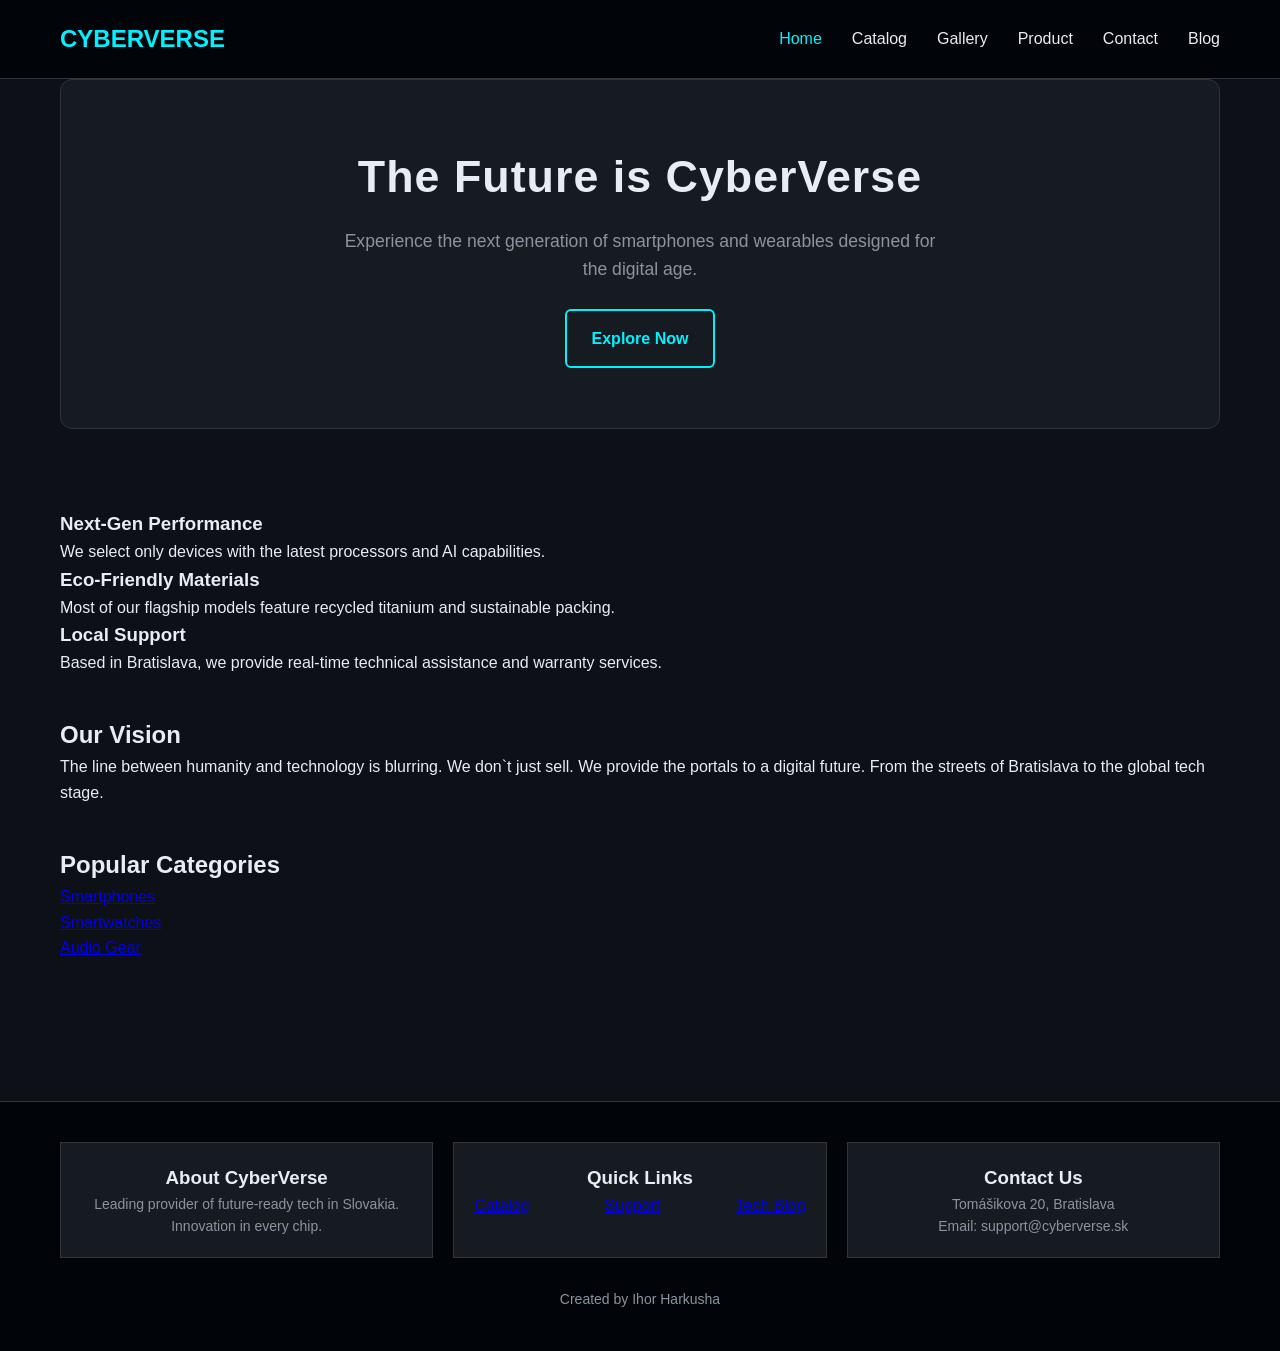
<file: index.html>
<!DOCTYPE html>
<html lang="en">
<head>
    <meta charset="UTF-8">

  <!-- makes site comfortable for different devices -->
    <meta name="viewport" content="width=device-width, initial-scale=1.0">

    <title>CyberVerse | Home</title>
  <!-- connect css -->
  <link rel="stylesheet" href="style.css">
</head>
<body>


<!-- Top part with navigation and logo -->
  <header>
    <nav class="container">
      <div class="logo">CyberVerse</div>
      <!-- menu links -->
      <ul class="nav-links">
        <li><a href="index.html" class="active">Home</a></li>
        <li><a href="catalog.html">Catalog</a></li>
        <li><a href="gallery.html">Gallery</a></li>
        <li><a href="product.html">Product</a></li>
        <li><a href="contact.html">Contact</a></li>
        <li><a href="blog.html">Blog</a></li>
      </ul>
    </nav>
  </header>

<!-- main content -->
<main class="container">

  <!-- main banner -->
  <section class="hero">
    <div class="hero-content">
      <h1>The Future is CyberVerse</h1>
      <p>Experience the next generation of smartphones and wearables designed for the digital age.</p>
      <a href="catalog.html" class="btn-main">Explore Now</a>
    </div>
  </section>

  <!-- section with features -->
  <section class="features">

    <!-- feature-item structure -->
    <div class="feature-item">
      <h3>Next-Gen Performance</h3>
      <p>We select only devices with the latest processors and AI capabilities.</p>
    </div>
    <!-- end of the structure -->

    <!-- ------------------- -->
    <div class="feature-item">
      <h3>Eco-Friendly Materials</h3>
      <p>Most of our flagship models feature recycled titanium and sustainable packing.</p>
    </div>
    <!-- ------------------- -->

    <!-- ------------------- -->
    <div class="feature-item">
      <h3>Local Support</h3>
      <p>Based in Bratislava, we provide real-time technical assistance and warranty services.</p>
    </div>
    <!-- ------------------- -->
  </section>

  <!-- "About" section -->
  <section class="about-brief">
    <h2>Our Vision</h2>
    <p>
      The line between humanity and technology is blurring. We don`t just sell.
      We provide the portals to a digital future. From the streets of Bratislava to the global tech stage.
    </p>
  </section>
  <!-- section with categories -->
  <section class="home-categories">
    <h2 class="section-title">Popular Categories</h2>
    <div class="category-grid">

      <!-- category card -->
      <a href="catalog.html" class="category-card"> <!-- link to other page -->
        <span>Smartphones<br></span>
      </a>
      <!-- end of the structure -->

      <!-- ------------------- -->
      <a href="catalog.html" class="category-card">
        <span>Smartwatches<br></span>
      </a>
      <!-- ------------------- -->

      <!-- ------------------- -->
      <a href="catalog.html" class="category-card">
        <span>Audio Gear<br></span>
      </a>
      <!-- ------------------- -->
    </div>
  </section>
</main>
<!-- bottom part -->
<footer>
  <div class="container">
    <div class="footer-content">
      <div class="footer-section">
        <h3>About CyberVerse</h3>
        <p>Leading provider of future-ready tech in Slovakia. Innovation in every chip.</p>
      </div>
      <div class="footer-section">
        <h3>Quick Links</h3>
        <nav class="footer-links">
          <a href="catalog.html">Catalog</a>
          <a href="contact.html">Support</a>
          <a href="blog.html">Tech Blog</a>
        </nav>
      </div>
      <div class="footer-section">
        <h3>Contact Us</h3>
        <p>Tomášikova 20, Bratislava</p>
        <p>Email: support@cyberverse.sk</p>
      </div>
    </div>
    <p>Created by Ihor Harkusha</p>
  </div>
</footer>
</body>
</html>
</file>
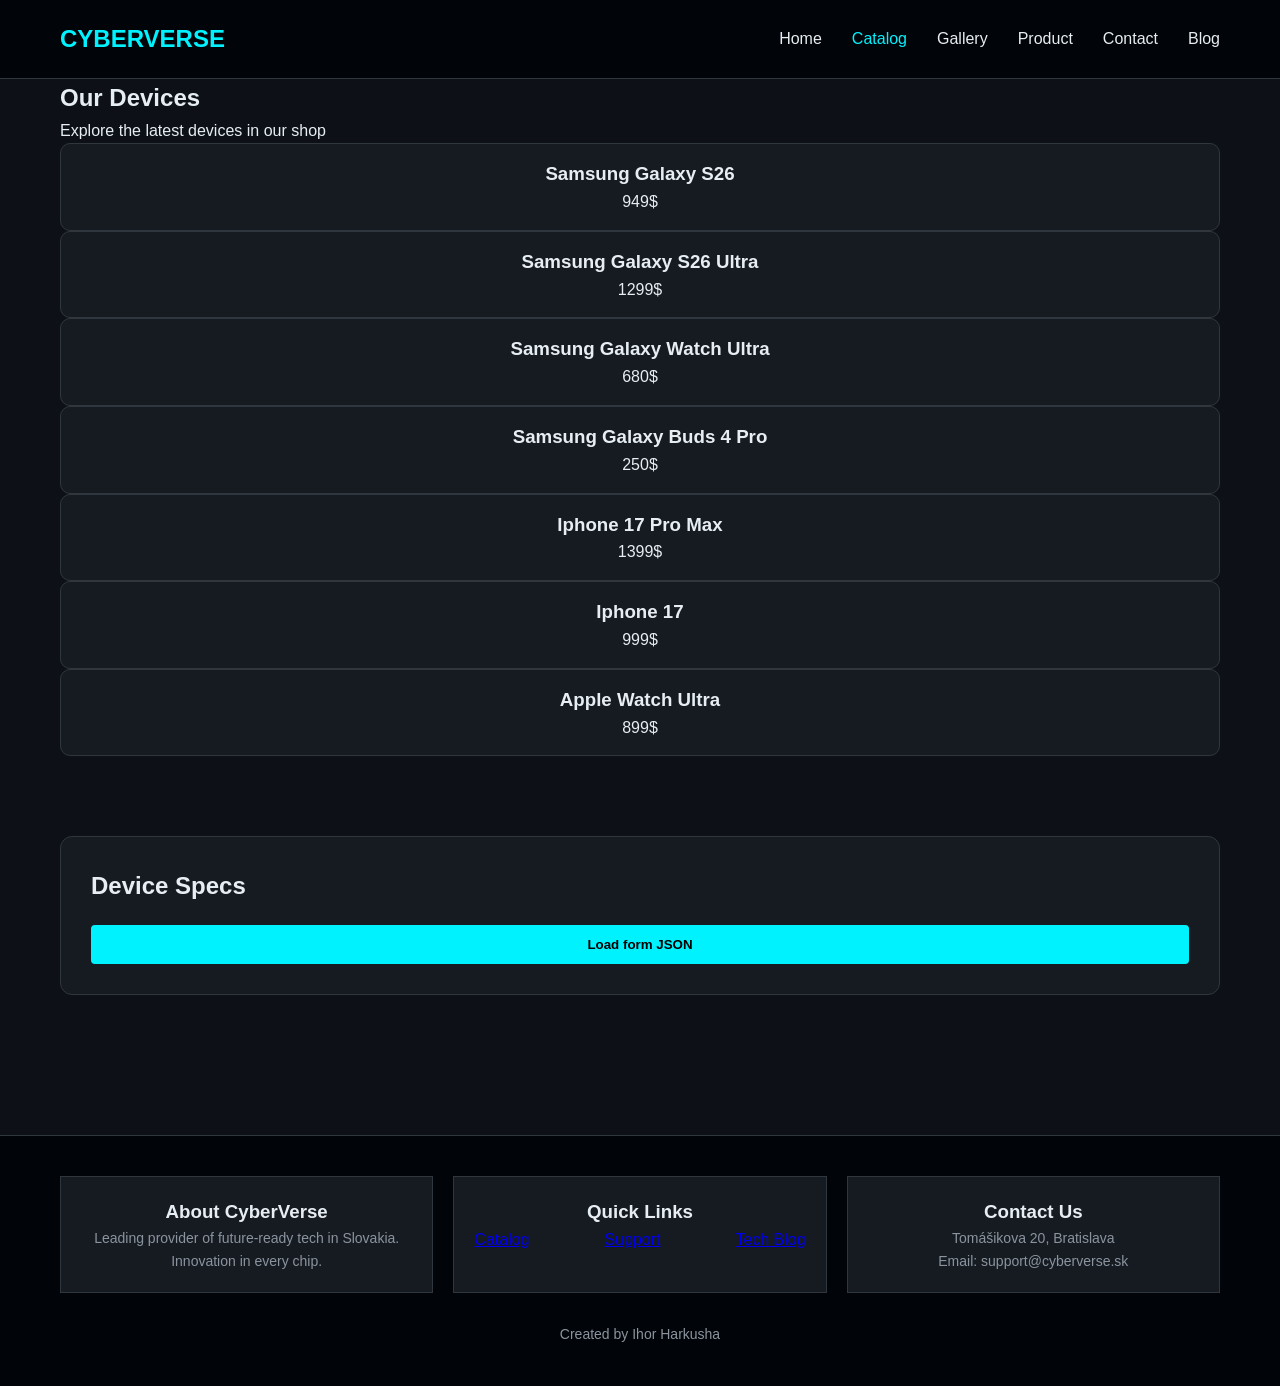
<file: catalog.html>
<!DOCTYPE html>
<html lang="en">
<head>
    <meta charset="UTF-8">

    <!-- makes site comfortable for different devices -->
    <meta name="viewport" content="width=device-width, initial-scale=1.0">
    <title>CyberVerse | Catalog </title>

    <!-- connect css -->
    <link rel="stylesheet" href="style.css">
</head>
<body>
<!-- Header with menu -->
<header>
    <nav class="container">
        <div class="logo">CyberVerse</div>

        <!-- navigation -->
        <ul class="nav-links">
            <li><a href="index.html">Home</a></li>
            <li><a href="catalog.html" class="active">Catalog</a></li>
            <li><a href="gallery.html">Gallery</a></li>
            <li><a href="product.html">Product</a></li>
            <li><a href="contact.html">Contact</a></li>
            <li><a href="blog.html">Blog</a></li>
        </ul>
    </nav>
</header>

<!-- Main content -->
<main class="container">
    <section class="catalog">
        <h1>Our Devices</h1>
        <p>Explore the latest devices in our shop</p>

        <!-- grid with product -->
        <div class="product-grid">

            <!-- product card and it`s structure -->
            <div class="product-card">
                <h3>Samsung Galaxy S26</h3>
                <p class="price">949$</p>
            </div>
            <!-- end of the card and structure -->

            <div class="product-card">
                <h3>Samsung Galaxy S26 Ultra</h3>
                <p class="price">1299$</p>
            </div>


            <div class="product-card">
                <h3>Samsung Galaxy Watch Ultra</h3>
                <p class="price">680$</p>
            </div>


            <div class="product-card">
                <h3>Samsung Galaxy Buds 4 Pro</h3>
                <p class="price">250$</p>
            </div>


            <div class="product-card">
                <h3>Iphone 17 Pro Max</h3>
                <p class="price">1399$</p>
            </div>


            <div class="product-card">
                <h3>Iphone 17</h3>
                <p class="price">999$</p>
            </div>


            <div class="product-card">
                <h3>Apple Watch Ultra</h3>
                <p class="price">899$</p>
            </div>


        </div>
    </section>


<!-- Section container for AJAX device specifications-->
<!-- user has to press button "load" and specs will load from JSON file -->
<section class="container ajax-section">
    <!-- section title -->
    <h2>Device Specs</h2>

    <!-- button for loading data from JSON -->
    <button id="loadSpecsBtn" class="btn-send">Load form JSON</button>

    <!-- Container with table -->
    <div id="tableContainer" style="margin-top: 20px; display: none;">
        <!-- Table with specifications -->
        <table id="specTable" style="width: 100%; border-collapse: collapse;">

            <!-- Table header-->
            <thead>
            <tr style="background-color: #eee;">
                <!--colums-->
            <th>Category</th>
            <th>Brand</th>
            <th>Model</th>
            <th>Price</th>
            <th>Specs</th>
            </tr>
            </thead>

            <!-- Table body will be filled dynamically due to javascript -->
            <tbody id="tableBody"></tbody>
        </table>
    </div>
</section>
</main>
<!-- javascrip file that handles logic -->
<script src="ajax-script.js"></script>

    <!-- bottom part -->
    <footer>
        <div class="container">
            <div class="footer-content">
                <div class="footer-section">
                    <h3>About CyberVerse</h3>
                    <p>Leading provider of future-ready tech in Slovakia. Innovation in every chip.</p>
                </div>
                <div class="footer-section">
                    <h3>Quick Links</h3>
                    <nav class="footer-links">
                        <a href="catalog.html">Catalog</a>
                        <a href="contact.html">Support</a>
                        <a href="blog.html">Tech Blog</a>
                    </nav>
                </div>
                <div class="footer-section">
                    <h3>Contact Us</h3>
                    <p>Tomášikova 20, Bratislava</p>
                    <p>Email: support@cyberverse.sk</p>
                </div>
            </div>
            <p>Created by Ihor Harkusha</p>
        </div>
    </footer>
</body>
</html>
</file>
<file: style.css>
/* storing all general colors */
:root {
    --primary-blue: #00f2ff;
    --dark-background: #0d1117;
    --card-background: #161b22;
    --text-white: #e6edf3;
    --gray-text: #8b949e;
}


/* remove all default settings of margins and paddings */
*{
    margin: 0;
    padding: 0;
    box-sizing: border-box;
}



/* styles for the whole page */
body{
    font-family: 'SegoeUI', Arial, sans-serif; /* font */
    background-color: var(--dark-background); /* dark background */
    color: var(--text-white);/* white text*/
    line-height: 1.6;/* space between lines */
}


/* centered container with max width */
.container{
    max-width: 1200px;
    margin: 0 auto; /* centres it */
    padding: 0 20px;
}

/* the site header at the top */
header {
    background-color: #010409;
    padding: 20px 0;
    border-bottom: 1px solid #30363d; /* line at the bottom */
}

/* main content going top to bottom */
main.container{
    display: flex;
    flex-direction: column; /* elements go from top to bottom */
    gap: 40px; /* space between elements */
    padding-bottom: 60px;
    min-height: 80vh; /* takes at least 80% of screen height */
}


/* big banner at the top of the page */
.hero{
    background-color: var(--card-background);
    height: 350px;
    display: flex;
    align-items: center; /* center vertically */
    justify-content: center; /* center horizontally */
    text-align: center;
    border-radius: 12px; /* rounded corners */
    border: 1px solid #30363d;
    margin-bottom: 40px;
    padding: 0 20px;
}

/* big heading inside the banner */
.hero h1{
    font-size: 2.8rem; /* big font */
    color: var(--text-white);
    margin-bottom: 15px;
    letter-spacing: 1px; /* space between letters */
}

/* paragraph text below the heading */
.hero p{
    color: var(--gray-text);
    max-width: 600px;
    margin: 0 auto 25px; /* auto sides - centers the block */
    font-size: 1.1rem;
}

/* button with transparent background and blue border  */
.btn-main{
    background-color: transparent;
    color: var(--primary-blue);
    padding: 15px 25px;
    border: 2px solid var(--primary-blue);
    border-radius: 6px;
    font-weight: bold;
    text-decoration: none; /* removing underline from link */
    display: inline-block;
    transition: 0.3s ease; /* smooth transition */
}

/* on hover button fills with colors */
.btn-main:hover{
    background-color: var(--primary-blue);
    color: #0d1117;
}

/* navigation - logo on the left links on the right */
nav{
    display: flex;
    justify-content: space-between; /* pushes items to the sides */
    align-items: center;
}

/* LOGO */
.logo{
    font-size: 24px;
    font-weight: bold;
    color: var(--primary-blue);
    text-transform: uppercase; /* makes text uppercase */
}

/* list of links in the navigation */
.nav-links{
    display: flex;
    list-style: none;/* removes the bullet points */
    gap: 30px;
}

/* nav links styling*/
.nav-links a{
    text-decoration: none; /* no underline */
    color: var(--text-white);
    font-weight: 500;
    transition: 0.3s;
}

/* active link and hover turn blue */
.nav-links a:hover, .nav-links a.active{
    color: var(--primary-blue);
}

/* contact page grid - two columns */
.contact-grid{
    display: grid;
    grid-template-columns: 1fr 1fr; /* two equal columns */
    gap: 50px;
    margin-top: 40px;
}

/* placeholder block for the map */
.map-placeholder{
    background-color: #21262d;
    height: auto;
    display: flex;
    align-items: center;
    justify-content: center;
    border: 1px solid #30363d;
    border-radius: 8px;
    margin-bottom: 20px;
    overflow: hidden; /* nothing sticks out of the edges */
}

/* wrapper for the real map */
.map-container{
    width: 100%;
    height: auto;
    overflow: hidden;
    border-radius: 8px;
    border: 1px solid #30363d;
    margin-bottom: 20px;
}


/* the map image itself */
.static-map{
    width: 100%;
    height: auto;
    display: block; /* removes weird gap at the bottom if img*/
    object-fit: contain;
}

/*  heading in the adress block*/
.adress-box h3{
    color: var(--primary-blue);
    margin-bottom: 10px;
}

/* the contact from block */
.letter-box{
    background-color: var(--card-background);
    padding: 30px;
    border-radius: 8px;
    border: 1px solid #30363d;
}

/* space below each form field */
.form-group{
    margin-bottom: 20px;
}

/* labels above form fields  */
.form-group label{
    display: block; /*  so its on its own line */
    margin-bottom: 5px;
    font-size: 14px;
    color: var(--gray-text);
}

/* styling all input fields at once */
input, select, textarea{
    width: 100%;
    padding: 12px;
    background: #0d1117; /* dark backgrounds */
    border: 1px solid #30363d;
    color: white;
    border-radius: 6px;
}

/* the send button for the form */
.btn-send{
    background-color: var(--primary-blue);
    color: #000;  /* black text */
    border: none;
    padding: 12px 40px;
    font-weight: bold;
    cursor:pointer; /* pointer cursor on hover */
    display: block;
    width: 100%; /* full width */
    margin-top: 20px;
    border-radius: 6px;
    transition: 0.3s;
}

/* blog section */
.blog-section{
    margin-top: 40px;
}
/* one blog post */
.blog-item{
    margin-bottom: 60px;
}

/* blog post image with fixed height */
.blog-picture{
    width: 100%;
    height: 400px;
    background: #21262d; /* fallback if image doesnt load */
    overflow: hidden;
    border-radius: 8px;
}

/* image fills the whole block */
.blog-picture img{
    width: 100%;
    height: 100%;
    object-fit: cover; /* crops it if needed */
}

/* blog article text */
.blog-text{
    margin-top: 20px;
    font-size: 18px;
    color: #c9d1d9
}

/* footer at the bottom */
footer{
    margin-top: 80px;
    padding: 40px 0;
    background: #010409;
    border-top: 1px solid #30363d;
}

/* inside footer - three columns */
.footer-content{
    display: flex;
    justify-content: space-between;
    gap: 20px;
    margin-bottom: 30px;
}

/* one column in the footer */
.footer-section{
    flex: 1; /* they all stretch equally */
    background: var(--card-background);
    padding: 20px;
    text-align: center;
    border: 1px solid #30363d;
}

/* small copyright text */
footer p{
    text-align: center;
    color: var(--gray-text);
    font-size: 14px;
}

/* buy button - bright and big */
.btn-buy{
    background-color: var(--primary-blue);
    color: #000;
    padding: 15px 30px;
    border: none;
    border-radius: 6px;
    font-size: 1.1rem;
    font-weight: bold;
    cursor: pointer;
    width: 100%;
    margin-top: 20px;
    transition: 0.3s ease;
}

/*checkbox with text on the same line */
.form-group-checkbox-group{
    display: flex;
    align-items: center; /* align to centre */
    gap: 10px;
    margin: 20px 0;
    color: var(--gray-text);
    font-size: 0.9rem;
}

/* size of the checkbox*/
.form-group-checkbox-group input[type="checkbox"]{
    width: 18px;
    height: 18px;
    cursor: pointer;
}

/*hover effect for buy button - glows and moves up*/
.btn-buy:hover{
    box-shadow: 0 0 15px var(--primary-blue); /* blue glow */
    transform: translateY(-2px); /* moves up a little */
}

/* shared transitions for send and buy buttons*/
.btn-send, .btn-buy{
    transition: all 0.3s ease;
    box-shadow: 0 0 0px var(--primary-blue); /*no glow at start */
}

/* hover for send button */
.btn-send:hover{
    box-shadow: 0 0 15px var(--primary-blue);
    transform: translateY(-2px);
}

/* product page layout - image and info side by side */
.product-layout{
    display: flex;
    justify-content:  space-between;
    align-items: flex-start; /* aligned to the top */
    gap: 50px;
    margin-top: 40px;
}

/* text info about the product */
.product-info{
    flex: 1;
}

/* block with the main product image */
.product-main-image{
    flex: 1;
    display: flex;
    justify-content: center;
}

/* the product image itself */
.product-main-image img{
    max-width: 100%;
    max-height: 500px;
    width: auto;
    height: auto;
    object-fit: contain; /* doesnt crop, fits inside */
    border-radius: 12px;
    border: 1px solid #30363d;

}

/* product card with hover animation */
.product-card{
    transition: transform 0.3s ease;
}

.product-card:hover{
    transform: scale(1.02);
    border-color: var(--primary-blue);
}

/* transition for buttons and the load specs button */
.btn-send, .btn-buy, #loadSpecsBtn{
    transition: all 0.3s ease;
    border: 1px solid transparent; /* transparent border so it doesnt jump  */
}

/* hover for send buttonand load button becomes transperent */
.btn-send:hover, #loadSpecsBtn:hover{
    background-color: transparent;
    color: var(--primary-blue);
    border:1px solid var(--primary-blue);
    box-shadow: 0 0 15px rgba(0,242,255,0.3);
    transform: translateY(-3px);
}

/* card lifts up on hover */
.product-card:hover{
    transform: translateY(-5px);
    border-color: var(--primary-blue);
}

/* catalog grid - 4cards in a row */
.catalog-grid{
    display: grid;
    grid-template-columns: repeat(4, 1fr); /* 4 equal columns */
    gap: 20px;
    margin-bottom: 50px;
}

/* product card styles */
.product-card{
    background:var(--card-background);
    padding: 15px;
    border-radius: 10px;
    text-align: center;
    border: 1px solid #30363d;
    transition: transform 0.3s ease, border-color 0.3s ease;
}

/* placeholder for product image inside card */
.product-card .img-box{
background: #21262d;
    height: 150px;
    margin-bottom: 15px;
    display: flex;
    align-items: center;
    justify-content: center;
    color:var(--gray-text);
}

/* gallery grid, minimum 250px per column */
.gallery-grid{
    display: grid;
    grid-template-columns: repeat(auto-fit, minmax(250px, 1fr));
    gap: 20px;
    margin-top: 30px;
}

/* one gallery item */
.gallery-item {
    background: var(--card-background);
    border: 1px solid #30363d;
    overflow: hidden;
    display: flex;
    flex-direction: column;
    transition: 0.3s ease;
    border-radius: 8px;
}

/* image inside gallery */
.gallery-item img{
    width: 100%;
    height: 250px;
    object-fit: cover;
    transition: transform 0.5s ease; /* smooth zoom in hover */
}

/* gallery hover - border lights up and card lifts */
.gallery-item:hover{
    border-color: var(--primary-blue);
    transform: translateY(-5px);
}

/* caption below the image */
 .caption{
     padding: 15px;
     text-align: center;
     font-size: 0.9rem;
     color: var(--text-white);
     background: var(--card-background);
 }


/* section that loads content from ajax */
.ajax-section{

    margin-top: 40px;
    padding: 30px;
    background: var(--card-background);
    border-radius: 12px;
    border: 1px solid #30363d;
    width: 100%;
}


/* button to load the specs table */
#loadSpecsBtn{
    background-color: var(--primary-blue);
    color: #000;
    border: none;
    padding: 12px 25px;
    font-weight: bold;
    cursor: pointer;
    border-radius: 4px;
    float: right; /* pushed to the right side */
    transition: all 0.3s ease;
}

/* hover for load specs button */
#loadSpecsBtn:hover{
    box-shadow: 0 0 15px rgba(0,242,255,0.3);
    transform: translateY(-2px);
}

/* table with product specifications */
#specTable{
    width: 100%;
    border-collapse: collapse; /* removes double borders */
    margin-top: 60px;
    color: var(--text-white);
}

/* table cells */
#specTable th, #specTable td{
    border: 1px solid #30363d;
    padding: 12px;
    text-align: left;
}

/*  table header cells */
#specTable th{
    background-color: #21262d;
    color: var(--primary-blue);
    text-transform: uppercase; /* all caps */
    font-size: 0.85rem;
    letter-spacing: 1px;
}

/* slight change when hovering over header */
#specTable th:hover{
    background-color: #1c2128;
}

/* responsive styles for small screens */
@media (max-width: 768px) {
    /* on phones contacts and footer go into a single column */
    .contact-grid, .footer-content{
        grid-template-columns: 1fr;
    }
    .footer-content{
        flex-direction: column;
        gap: 15px;
    }
    /* hiding nav on phones */
    .nav-links{
        gap: 10px;
        font-size: 0.8rem;
        display: none;
    }
    /* smaller blog image on phones */
    .blog-picture{
        height: 250px;
    }

}
</file>
